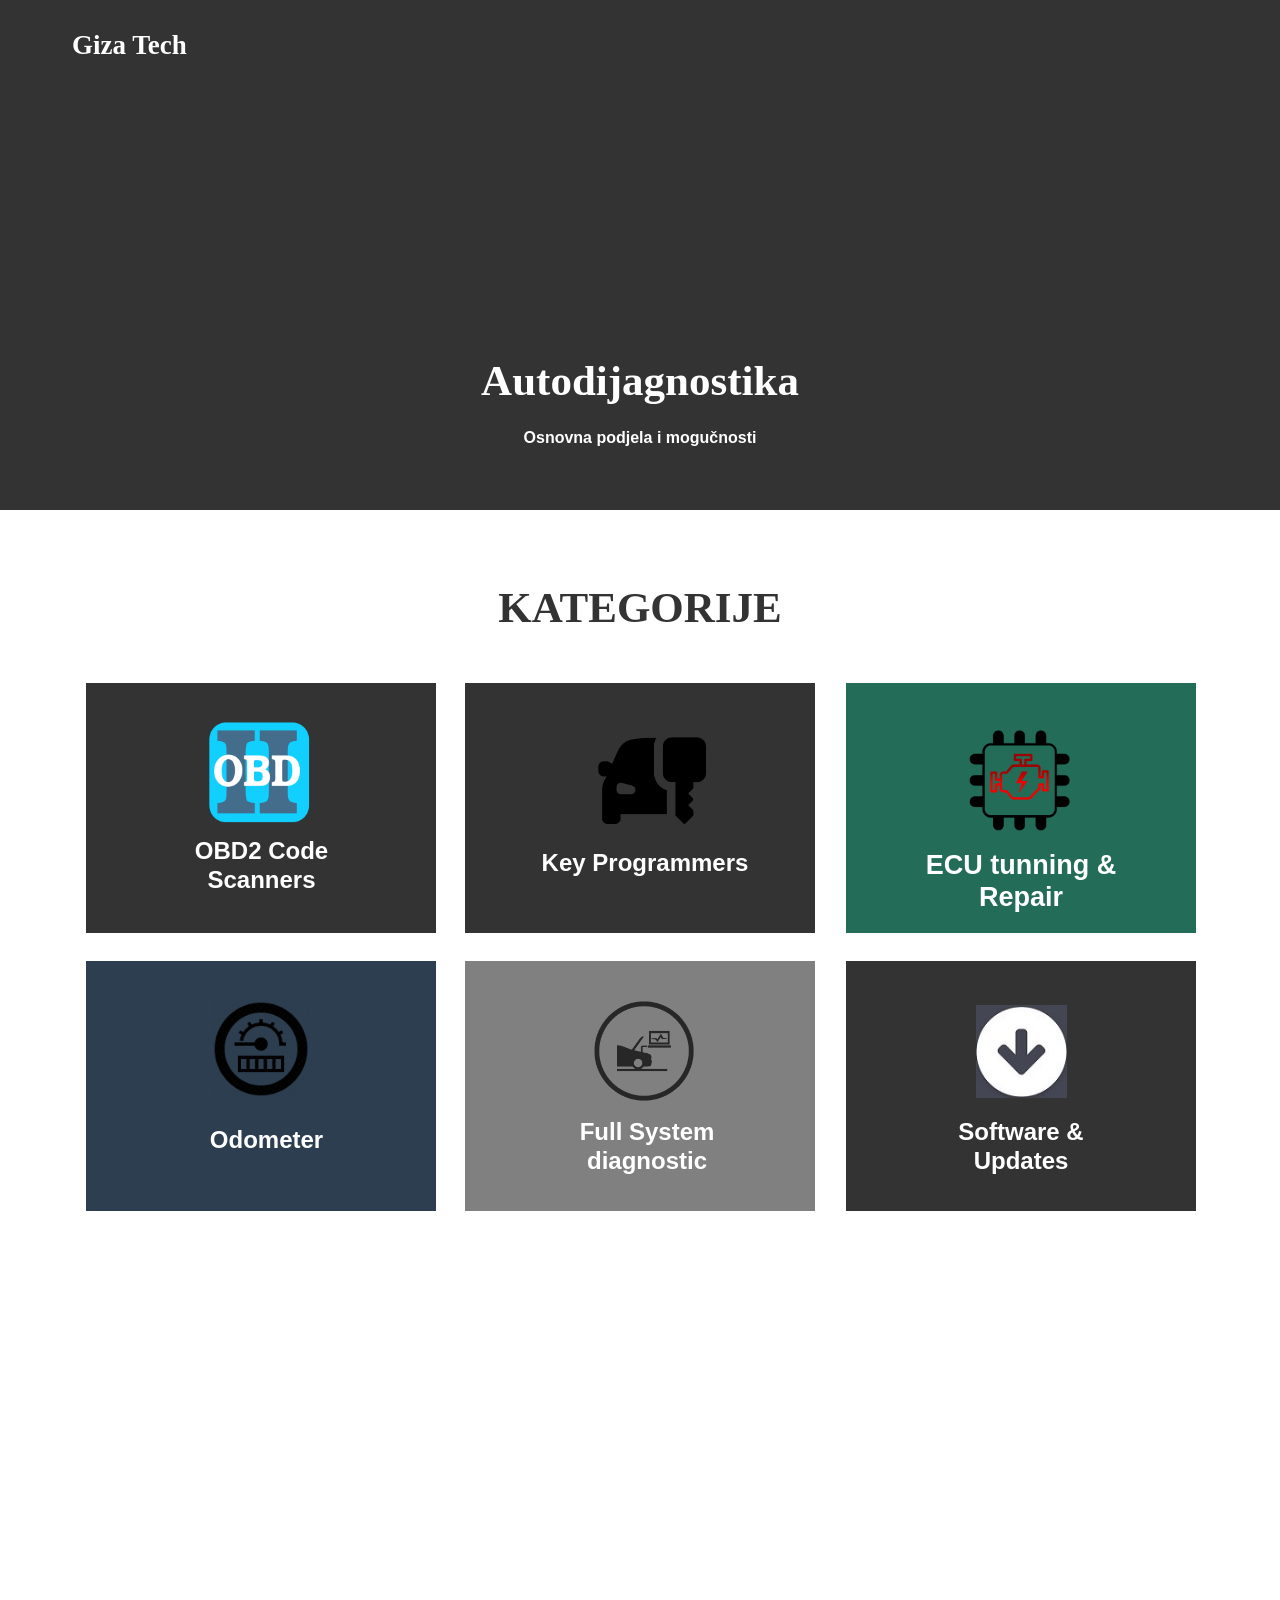
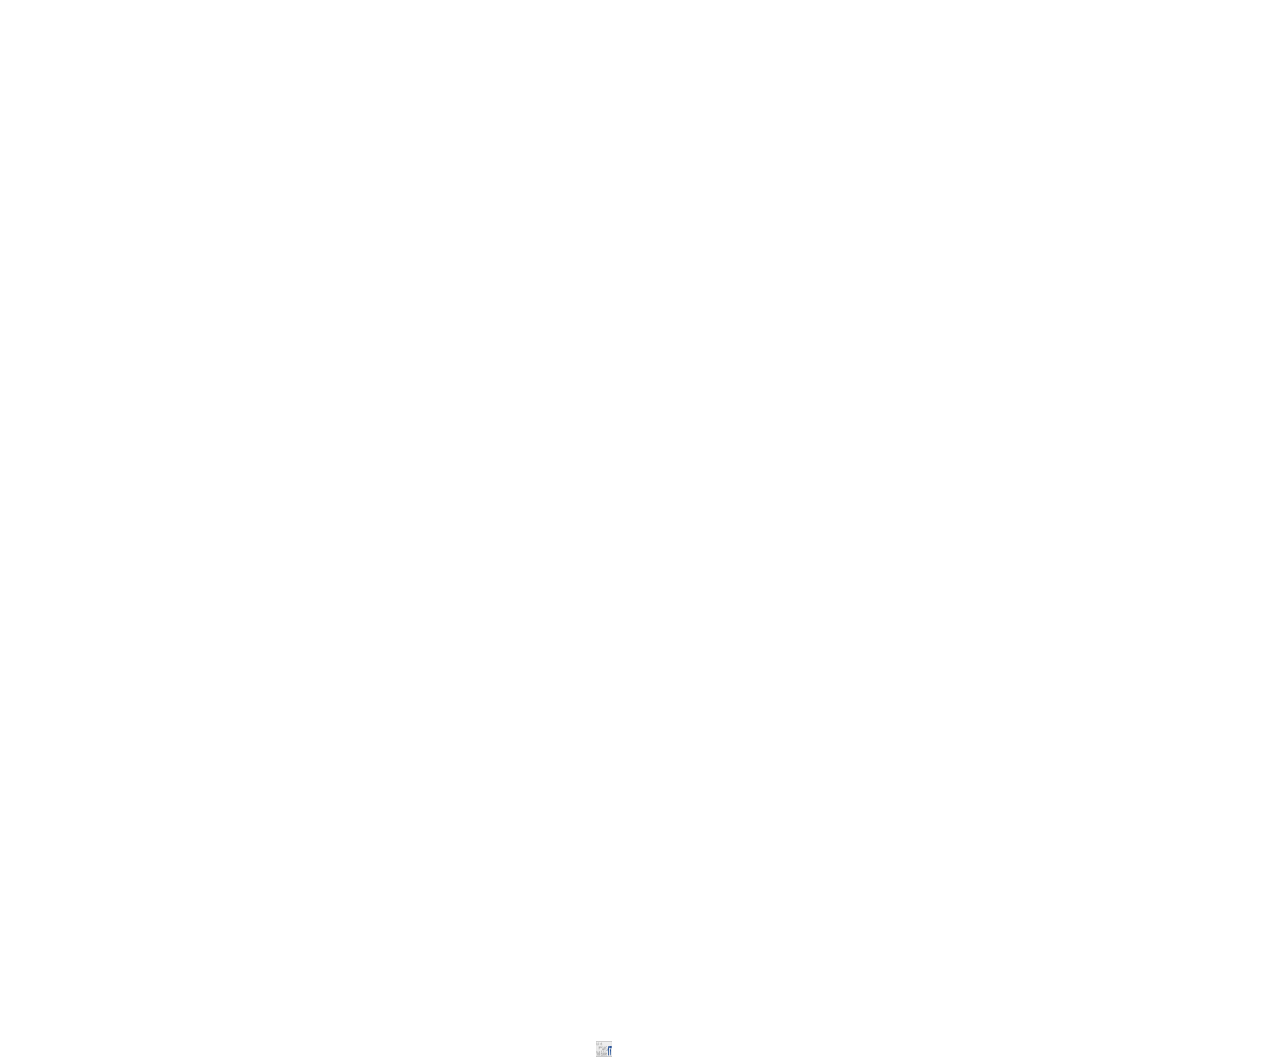
<file: autidiag.html>
<!doctype html>

<html>
<head>
<meta charset="utf-8">
<title>Graphic Artist</title>
<meta name="generator" content="WYSIWYG Web Builder 17 Trial Version - https://www.wysiwygwebbuilder.com">
<meta name="viewport" content="width=device-width, initial-scale=1.0">
<link href="base/jquery-ui.min.css" rel="stylesheet">
<link href="font-awesome.min.css" rel="stylesheet">
<link href="GraphicArtist.css" rel="stylesheet">
<link href="wb12_graphic_artist.css" rel="stylesheet">
<link rel="stylesheet" href="fancybox/jquery.fancybox-1.3.4.css">
</head>
<body onload="ShowObject('FullScreenLayer1', 0);ShowObject('FullScreenLayer2', 0);ShowObject('FullScreenLayer3', 0);return false;">
   <div id="container">
      <button type="submit" id="ThemeableButton1" name="" value="Button">Button</button>
      <a href="https://www.wysiwygwebbuilder.com" target="_blank"><img src="images/builtwithwwb17.png" alt="WYSIWYG Web Builder" style="position:absolute;left:556px;top:4241px;margin:0;border-width:0;z-index:250" width="16" height="16"></a>
      <div id="wb_Image1">
         <img src="images/16009893.jpg" id="Image1" alt="" width="197" height="195">
      </div>
   </div>
   <header id="PageHeader1">
      <div id="PageHeader1_Container">
         <div id="wb_Heading4">
            <h1 id="Heading4">Giza Tech</h1></div>
      </div>
   </header>
   <div id="portfolio">
      <div id="portfolio_Container">
         <div id="RollOverLayer3">
            <div class="hover">
               <div id="wb_Heading11">
                  <h1 id="Heading11">ECU tunning & Repair</h1></div>
               <div id="wb_Image4">
                  <img src="images/IconsPTSECU1-350x350.png" id="Image4" alt="" width="117" height="117"></div>
            </div>
            <div class="default">
               <div id="wb_FontAwesomeIcon3">
                  <a href="javascript:displaylightbox('./images/clouds@2x.jpg',{})" target="_self" onclick="ShowObject('FullScreenLayer3', 1);return false;"><div id="FontAwesomeIcon3"><i class="fa fa-search-plus"></i></div></a></div>
            </div>
         </div>
         <div id="RollOverLayer6">
            <div class="hover">
               <div id="wb_Heading14">
                  <h1 id="Heading14">Software & Updates</h1></div>
               <div id="wb_Image5">
                  <img src="images/software.jpg" id="Image5" alt="" width="91" height="94"></div>
            </div>
            <div class="default">
               <div id="wb_FontAwesomeIcon6">
                  <a href="javascript:displaylightbox('./images/clouds@2x.jpg',{})" target="_self" onclick="ShowObject('FullScreenLayer3', 1);return false;"><div id="FontAwesomeIcon6"><i class="fa fa-search-plus"></i></div></a></div>
            </div>
         </div>
         <div id="RollOverLayer5">
            <div class="hover">
               <div id="wb_Heading13">
                  <h1 id="Heading13">Full System diagnostic</h1></div>
               <div id="wb_Image7">
                  <img src="images/Computer-Diagnostics.png" id="Image7" alt="" width="110" height="110"></div>
            </div>
            <div class="default">
               <div id="wb_FontAwesomeIcon5">
                  <a href="javascript:displaylightbox('./images/clouds@2x.jpg',{})" target="_self" onclick="ShowObject('FullScreenLayer2', 1);return false;"><div id="FontAwesomeIcon5"><i class="fa fa-search-plus"></i></div></a></div>
            </div>
         </div>
         <div id="RollOverLayer4">
            <div class="hover">
               <div id="wb_Heading12">
                  <h1 id="Heading12">Odometer</h1></div>
               <div id="wb_Image6">
                  <img src="images/odometer-icon-png-8.jpg" id="Image6" alt="" width="106" height="106"></div>
            </div>
            <div class="default">
               <div id="wb_FontAwesomeIcon4">
                  <a href="javascript:displaylightbox('./images/clouds@2x.jpg',{})" target="_self" onclick="ShowObject('FullScreenLayer1', 1);return false;"><div id="FontAwesomeIcon4"><i class="fa fa-search-plus"></i></div></a></div>
            </div>
         </div>
         <div id="wb_Heading6">
            <h1 id="Heading6">KATEGORIJE</h1></div>
         <div id="RollOverLayer1">
            <div class="hover">
               <div id="wb_Heading9">
                  <h1 id="Heading9">OBD2 Code Scanners</h1></div>
               <div id="wb_Image2">
                  <img src="images/koja-vozila-podrzavaju-obdii.png" id="Image2" alt="" width="104" height="104"></div>
            </div>
            <div class="default">
               <div id="wb_FontAwesomeIcon1">
                  <a href="javascript:displaylightbox('./images/clouds@2x.jpg',{})" target="_self" onclick="ShowObject('FullScreenLayer1', 1);return false;"><div id="FontAwesomeIcon1"><i class="fa fa-search-plus"></i></div></a></div>
            </div>
         </div>
         <div id="RollOverLayer2">
            <div class="hover">
               <div id="wb_Heading10">
                  <h1 id="Heading10">Key Programmers</h1></div>
               <div id="wb_Image3">
                  <img src="images/pngkit_lock-key-png_3649647.png" id="Image3" alt="" width="108" height="87"></div>
            </div>
            <div class="default">
               <div id="wb_FontAwesomeIcon2">
                  <a href="javascript:displaylightbox('./images/clouds@2x.jpg',{})" target="_self" onclick="ShowObject('FullScreenLayer2', 1);return false;"><div id="FontAwesomeIcon2"><i class="fa fa-search-plus"></i></div></a></div>
            </div>
         </div>
      </div>
   </div>
   <div id="intro">
      <div id="intro_Container">
         <div id="wb_Heading5">
            <h1 id="Heading5">Autodijagnostika</h1></div>
         <div id="wb_Text4">
            <span style="color:#FFFFFF;font-family:Arial;font-size:16px;"><strong>Osnovna podjela i mogučnosti</strong></span></div>
      </div>
   </div>
   <div id="about">
      <div id="about_Container">
         <div id="wb_Heading7">
            <h1 id="Heading7">OBDII dijagnostika</h1></div>
         <input type="submit" id="Button2" name="" value="Learn More">
      </div>
   </div>
   <div id="FullScreenLayer1">
      <div id="FullScreenLayer1_Container">
         <div id="wb_Heading1">
            <h1 id="Heading1">OBDII dijagnostika</h1></div>
         <div id="wb_CloseButton1">
            <a href="#" onclick="ShowObject('FullScreenLayer1', 0);return false;"><div id="CloseButton1"><i class="fa fa-times"></i></div></a></div>
         <div id="wb_Text5">
            <span style="color:#FFFFFF;font-family:Arial;font-size:21px;">Interfejsi za OBDII autodijagnostiku koja se može primjenjivati za osnovnu autodijagnostiku svih novijih automobila (&gt;2001 benzin &gt;2004 diesel)</span></div>
         <div id="Article1">
            <div class="blogitem">
               <span class="blogsubject"><a href="https://www.olx.ba/artikal/39799725/uredjaj-za-auto-dijagnosticiranje-icar-obd2-wifi/">ELM327 iCAR2 Bluetooth</a></span>
               <div class="blogthumb"><a href="https://www.olx.ba/artikal/39799725/uredjaj-za-auto-dijagnosticiranje-icar-obd2-wifi/"><img alt="ELM327 iCAR2 Bluetooth" src="images/icar.png" loading="lazy"></a></div>
               <div class="blogdate">Wednesday, January 19, 2022<br></div>
               <span style="color:#FFFFFF;">Općenito o ELM327 bluetooth iCAR2 uređaju<br>
                  <br>
Interfejsi bazirani na ELM mikrokontrolerima najpopularnije su “jeftino” rješenje za spajanje na elektroniku modernog osobnog automobila. iCAR2 ELM327 BLUETOOTH je premium verzija ovog sučelja napravljena da zadovolji i najizbirljivije korisnike. iCAR2 ELM327 BT uređaj može se bežično povezati sa Android telefonom/tabletom ili PC računalom te pomoću nekog od hrpe dostupnih programa za auto-dijagnostiku izvršiti čitanje i brisanje grešaka motornog kontrolera, prikaz radnih parametara i slično.<br>
                  <br>
Auto off funkcija zbog spriječavanja pražnjenja akumulatora<br>
iCAR2 ELM327 uređaj ima i AUTO OFF funkciju koja je velika prednost u odnosu na jeftiniji model ako uređaj planirate držati stalno spojen u vozilu. Obični ELM327 BT bez auto off funkcije stalno će vući struju iz Vašeg akumulatora. Ovo može predstavljati problem posebno u hladnijim danima ili ako se automobil duže vrijeme ne vozi. iCAR ELM327 bluetooth automatski će se isključiti nakon 30 minuta neaktivnosti. Za ponovno paljenje dovoljno je stisnuti ON tipku na njemu.<br>
                  <br>
Mogućnosti ELM327 bluetooth iCAR uređaja<br>
Ovaj interfejs pretvoriti će Vaš pametni telefon ili tablet u auto dijagnostički uređaj, putni kompjutor ili “crnu kutiju” Vašeg automobila. Ovakav sistem raditi će gotovo na svakom automobilu proizvedenom poslije 2000. godine. Dovoljno je spojiti ELM327 uređaj na dijagnostički konektor automobila i upariti ga sa telefonom putem BLUETOOTH-a. Zatim pokrenete neku od velikog broja OBDII aplikacija koja će automatski prepoznati povezano sučelje i spojiti se sa vozilom.<br>
                  <br>
OBDII ili EOBD sustav za autodijagnostiku podržan je na:<br>
sva vozila za europsko tržište sa benzinskim motorom proizvedena poslije 1.1.2001. godine<br>
sva vozila za europsko tržište sa dizelskim motorom proizvedena poslije 1.1.2004. godine<br>
Koje aplikacije mogu koristiti<br>
Na Google Play trgovini postoji veliki broj aplikacija za spajanje sa automobilom. Dovoljno je u tražilicu upisati ključnu riječ OBDII ili ELM327 i dobivate na stotine rezultata. Bilo da želite napraviti dijagnostiku grešaka, pratiti potrošnju, mjeriti snagu motora, analizirati svoju vožnju na trkaćoj stazi ili koristiti tablet kao atraktivnu dodatnu instrument tablu, uz malo traženja naći ćete nešto za sebe.<br>
                  <br>
Neki od najpopularnijih programa za Android platformu kompatibilnih sa ELM327 sučeljem su:<br>
                  <br>
TORQUE – jedan od najpopularnijih i najkompletnijih programa za spajanje na vozilo. Ima mogućnost dijagnostike grešaka motora i praćenja raznovrsnih podataka koji se mogu prikazati u grafičkom ili brojčanom obliku. Uz upaljen GPS Torque će pratiti Vašu vožnju ponuditi Vam kasniju analizu puta. Moguće je i snimati vožnju kamerom telefona, a Torque će na snimak <br>
                  <br>
dodati željene podatke kao što su brzina, broj okretaja, potrošnja i sl. Uglavnom jedan od programa koje svakako treba isprobati, bar u njegovoj besplatnoj varijanti. Ukoliko Vam se svidi, ni 30 kn koliko košta TORQUE PRO verzija svakako nije previše.<br>
Torque for iCAR2<br>
                  <br>
DASH COMMAND – vrlo popularan i grafički dorađen program sa puno funkcija. Uz standardne mogućnosti prikaza parametara vožnje i grešaka motora, DashCommand nudi mjerenja ubrzanja, G sile i nagiba prilikom off road vožnje.<br>
dashcommand iCAR2<br>
                  <br>
CAR SCANNER – jedan od najbolje ocijenjenih auto-dijagnostičkih programa na Google Play-u. Autodijagnostika, čitanje i brisanje grešaka, praćenje LIVE DATA parametara, putni kompjutor,&nbsp; provjera spremnosti za tehnički pregled, dodatne napredne dijagnostičke funkcije na nekim vozilima.<br>
Car Scanner iCAR2</span><br>
               <div class="blogcomments"><a href="mailto:mail@yourwebsite.com?subject=ELM327%20iCAR2%20Bluetooth">Send Comments</a></div>
            </div>
            <div class="clearfix visible-col1"></div>
         </div>
      </div>
   </div>
   <div id="FullScreenLayer2">
      <div id="FullScreenLayer2_Container">
         <div id="wb_Heading2">
            <h1 id="Heading2">Project 2</h1></div>
         <div id="wb_Text2">
            <span style="color:#FFFFFF;font-family:Arial;font-size:13px;">Lorem ipsum dolor sit amet, consectetur adipiscing elit. Integer nec odio. Praesent libero. Sed cursus ante dapibus diam. Sed nisi. Nulla quis sem at nibh elementum imperdiet. Duis sagittis ipsum. Praesent mauris. Fusce nec tellus sed augue semper porta. Mauris massa. Vestibulum lacinia arcu eget nulla. Class aptent taciti sociosqu ad litora torquent per conubia nostra, per inceptos himenaeos. Curabitur sodales ligula in libero.</span></div>
         <div id="wb_CloseButton2">
            <a href="#" onclick="ShowObject('FullScreenLayer2', 0);return false;"><div id="CloseButton2"><i class="fa fa-times"></i></div></a></div>
      </div>
   </div>
   <div id="FullScreenLayer3">
      <div id="FullScreenLayer3_Container">
         <div id="wb_Heading3">
            <h1 id="Heading3">Project 3</h1></div>
         <div id="wb_Text3">
            <span style="color:#FFFFFF;font-family:Arial;font-size:13px;">Lorem ipsum dolor sit amet, consectetur adipiscing elit. Integer nec odio. Praesent libero. Sed cursus ante dapibus diam. Sed nisi. Nulla quis sem at nibh elementum imperdiet. Duis sagittis ipsum. Praesent mauris. Fusce nec tellus sed augue semper porta. Mauris massa. Vestibulum lacinia arcu eget nulla. Class aptent taciti sociosqu ad litora torquent per conubia nostra, per inceptos himenaeos. Curabitur sodales ligula in libero.</span></div>
         <div id="wb_CloseButton3">
            <a href="#" onclick="ShowObject('FullScreenLayer3', 0);return false;"><div id="CloseButton3"><i class="fa fa-times"></i></div></a></div>
      </div>
   </div>
   <script src="jquery-1.12.4.min.js"></script>
   <script src="jquery-ui.min.js"></script>
   <script src="fancybox/jquery.easing-1.3.pack.js"></script>
   <script src="fancybox/jquery.fancybox-1.3.4.pack.js"></script>
   <script src="fancybox/jquery.mousewheel-3.0.4.pack.js"></script>
   <script src="wwb17.min.js"></script>
      <script src="wb12_graphic_artist.js"></script>
</body>
</html>
</file>
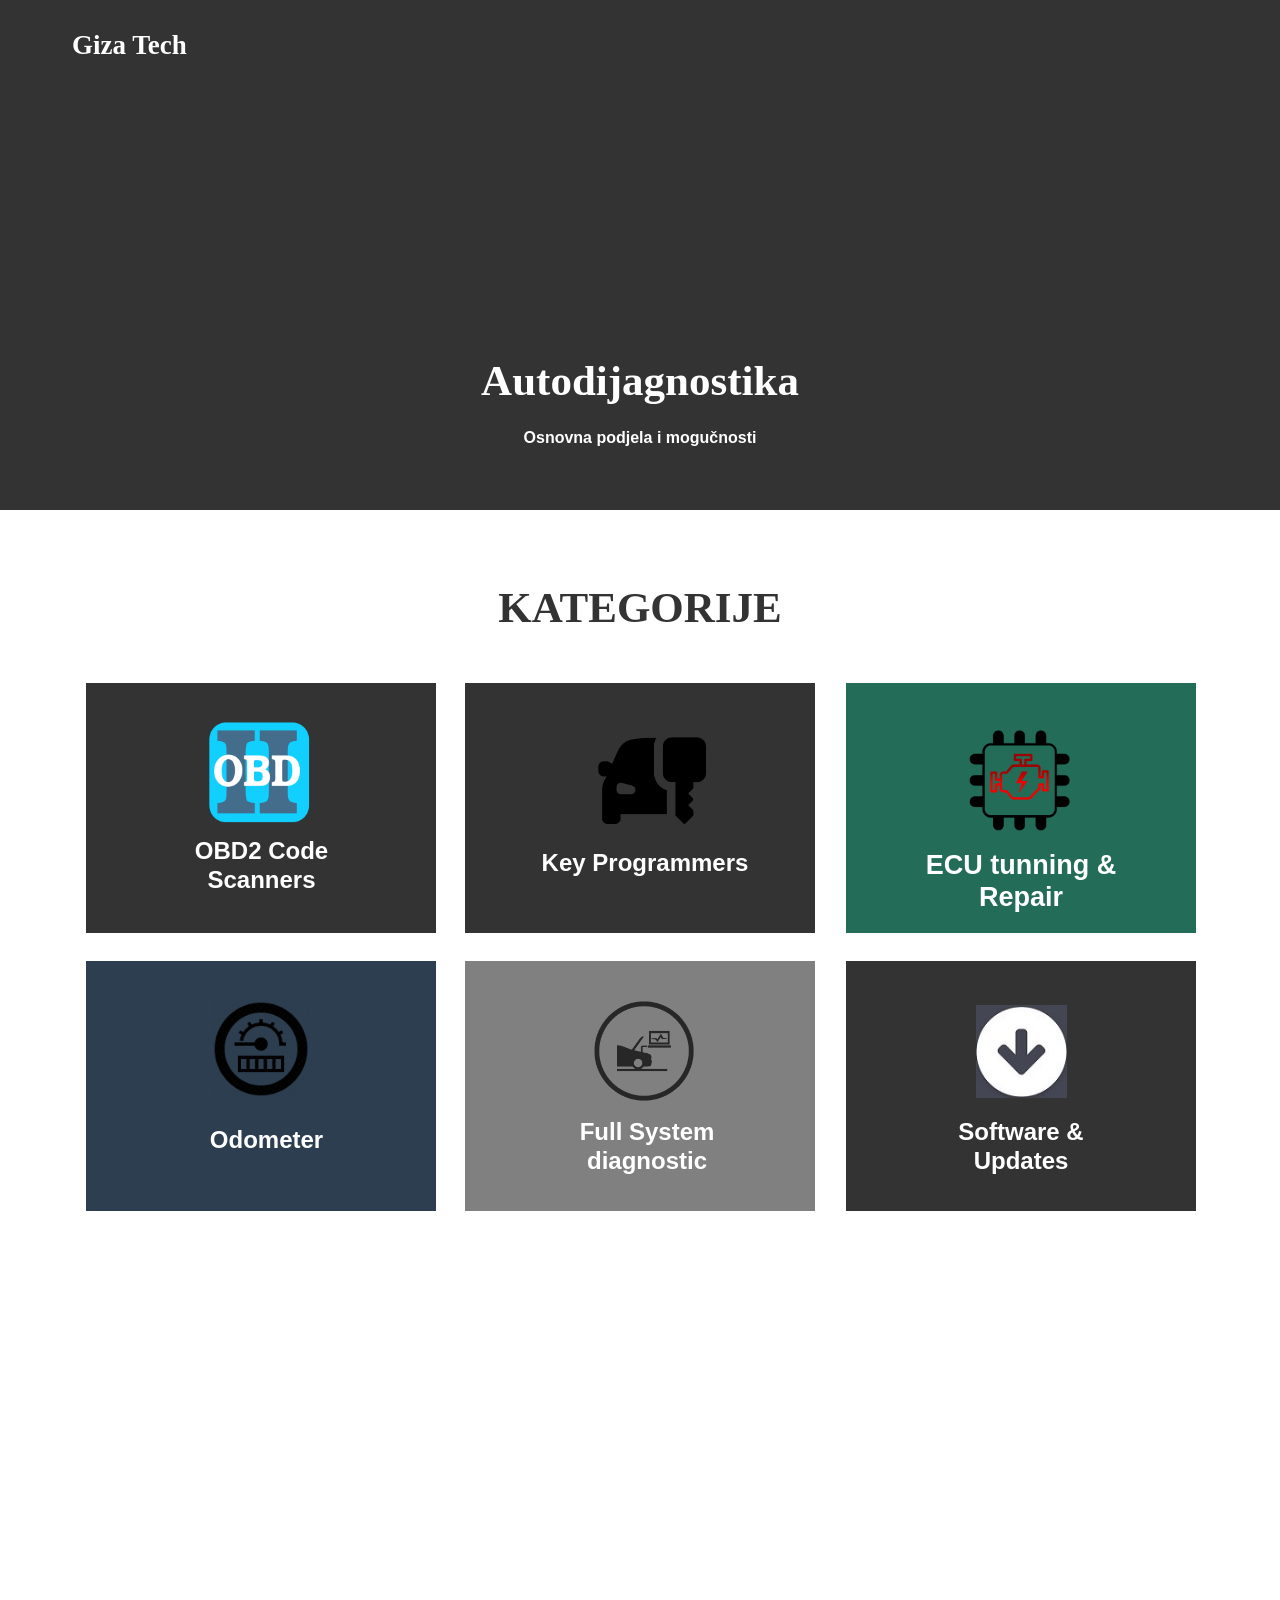
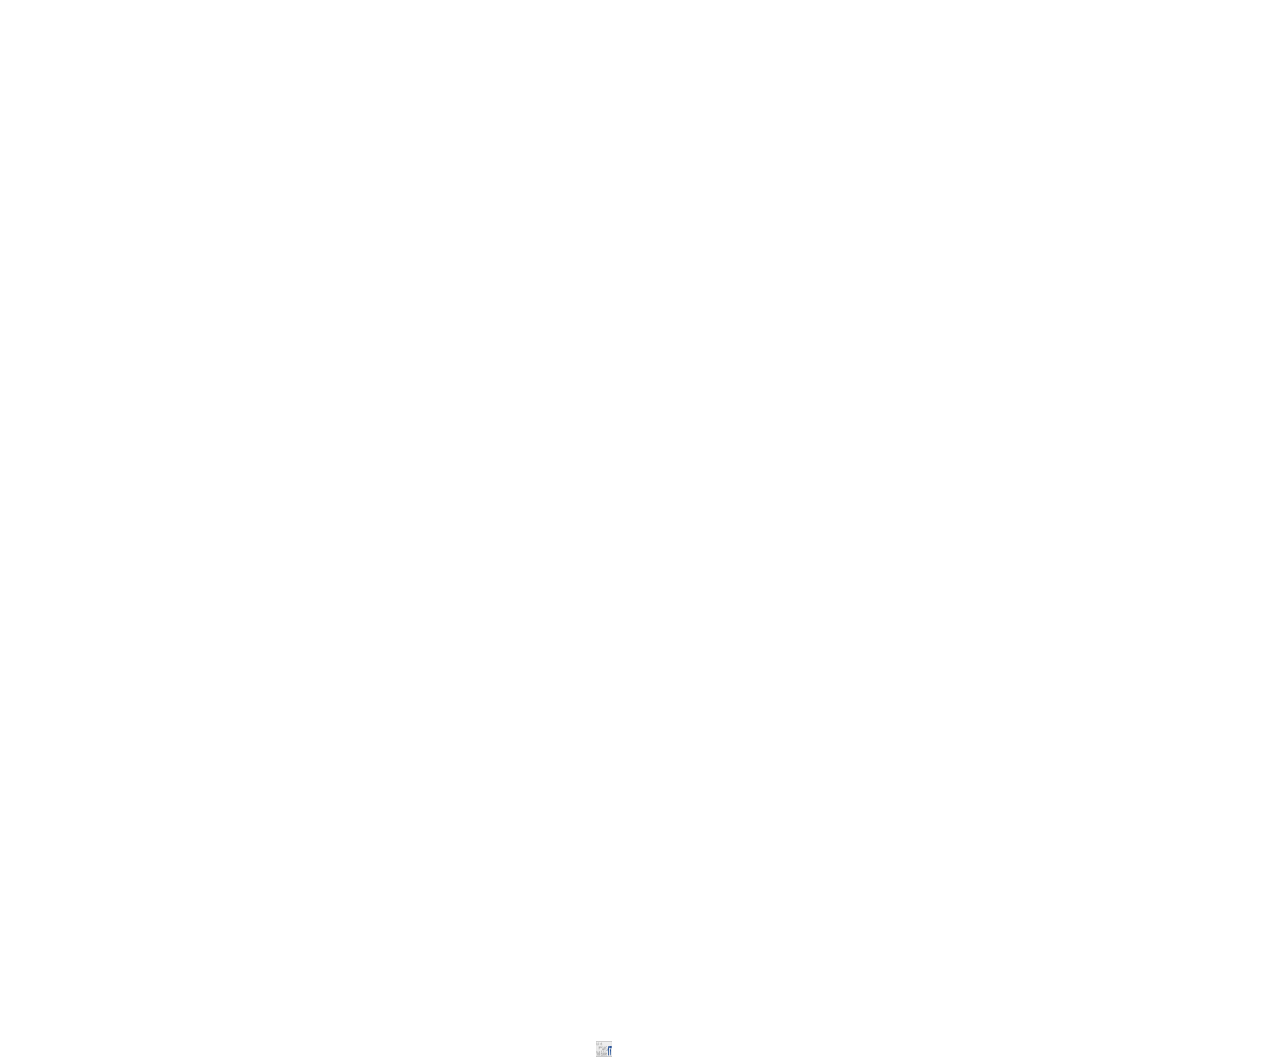
<file: wb12_graphic_artist.html>
<!doctype html>
<html>
<head>
<meta charset="utf-8">
<title>Graphic Artist</title>
<meta name="generator" content="WYSIWYG Web Builder 17 Trial Version - https://www.wysiwygwebbuilder.com">
<meta name="viewport" content="width=device-width, initial-scale=1.0">
<link href="base/jquery-ui.min.css" rel="stylesheet">
<link href="font-awesome.min.css" rel="stylesheet">
<link href="GraphicArtist.css" rel="stylesheet">
<link href="wb12_graphic_artist.css" rel="stylesheet">
<link rel="stylesheet" href="fancybox/jquery.fancybox-1.3.4.css">
</head>
<body onload="ShowObject('FullScreenLayer1', 0);ShowObject('FullScreenLayer2', 0);ShowObject('FullScreenLayer3', 0);return false;">
   <div id="container">
      <button type="submit" id="ThemeableButton1" name="" value="Button">Button</button>
      <a href="https://www.wysiwygwebbuilder.com" target="_blank"><img src="images/builtwithwwb17.png" alt="WYSIWYG Web Builder" style="position:absolute;left:556px;top:4241px;margin:0;border-width:0;z-index:250" width="16" height="16"></a>
      <div id="wb_Image1">
         <img src="images/16009893.jpg" id="Image1" alt="" width="197" height="195">
      </div>
   </div>
   <header id="PageHeader1">
      <div id="PageHeader1_Container">
         <div id="wb_Heading4">
            <h1 id="Heading4">Giza Tech</h1></div>
      </div>
   </header>
   <div id="portfolio">
      <div id="portfolio_Container">
         <div id="RollOverLayer3">
            <div class="hover">
               <div id="wb_Heading11">
                  <h1 id="Heading11">ECU tunning & Repair</h1></div>
               <div id="wb_Image4">
                  <img src="images/IconsPTSECU1-350x350.png" id="Image4" alt="" width="117" height="117"></div>
            </div>
            <div class="default">
               <div id="wb_FontAwesomeIcon3">
                  <a href="javascript:displaylightbox('./images/clouds@2x.jpg',{})" target="_self" onclick="ShowObject('FullScreenLayer3', 1);return false;"><div id="FontAwesomeIcon3"><i class="fa fa-search-plus"></i></div></a></div>
            </div>
         </div>
         <div id="RollOverLayer6">
            <div class="hover">
               <div id="wb_Heading14">
                  <h1 id="Heading14">Software & Updates</h1></div>
               <div id="wb_Image5">
                  <img src="images/software.jpg" id="Image5" alt="" width="91" height="94"></div>
            </div>
            <div class="default">
               <div id="wb_FontAwesomeIcon6">
                  <a href="javascript:displaylightbox('./images/clouds@2x.jpg',{})" target="_self" onclick="ShowObject('FullScreenLayer3', 1);return false;"><div id="FontAwesomeIcon6"><i class="fa fa-search-plus"></i></div></a></div>
            </div>
         </div>
         <div id="RollOverLayer5">
            <div class="hover">
               <div id="wb_Heading13">
                  <h1 id="Heading13">Full System diagnostic</h1></div>
               <div id="wb_Image7">
                  <img src="images/Computer-Diagnostics.png" id="Image7" alt="" width="110" height="110"></div>
            </div>
            <div class="default">
               <div id="wb_FontAwesomeIcon5">
                  <a href="javascript:displaylightbox('./images/clouds@2x.jpg',{})" target="_self" onclick="ShowObject('FullScreenLayer2', 1);return false;"><div id="FontAwesomeIcon5"><i class="fa fa-search-plus"></i></div></a></div>
            </div>
         </div>
         <div id="RollOverLayer4">
            <div class="hover">
               <div id="wb_Heading12">
                  <h1 id="Heading12">Odometer</h1></div>
               <div id="wb_Image6">
                  <img src="images/odometer-icon-png-8.jpg" id="Image6" alt="" width="106" height="106"></div>
            </div>
            <div class="default">
               <div id="wb_FontAwesomeIcon4">
                  <a href="javascript:displaylightbox('./images/clouds@2x.jpg',{})" target="_self" onclick="ShowObject('FullScreenLayer1', 1);return false;"><div id="FontAwesomeIcon4"><i class="fa fa-search-plus"></i></div></a></div>
            </div>
         </div>
         <div id="wb_Heading6">
            <h1 id="Heading6">KATEGORIJE</h1></div>
         <div id="RollOverLayer1">
            <div class="hover">
               <div id="wb_Heading9">
                  <h1 id="Heading9">OBD2 Code Scanners</h1></div>
               <div id="wb_Image2">
                  <img src="images/koja-vozila-podrzavaju-obdii.png" id="Image2" alt="" width="104" height="104"></div>
            </div>
            <div class="default">
               <div id="wb_FontAwesomeIcon1">
                  <a href="javascript:displaylightbox('./images/clouds@2x.jpg',{})" target="_self" onclick="ShowObject('FullScreenLayer1', 1);return false;"><div id="FontAwesomeIcon1"><i class="fa fa-search-plus"></i></div></a></div>
            </div>
         </div>
         <div id="RollOverLayer2">
            <div class="hover">
               <div id="wb_Heading10">
                  <h1 id="Heading10">Key Programmers</h1></div>
               <div id="wb_Image3">
                  <img src="images/pngkit_lock-key-png_3649647.png" id="Image3" alt="" width="108" height="87"></div>
            </div>
            <div class="default">
               <div id="wb_FontAwesomeIcon2">
                  <a href="javascript:displaylightbox('./images/clouds@2x.jpg',{})" target="_self" onclick="ShowObject('FullScreenLayer2', 1);return false;"><div id="FontAwesomeIcon2"><i class="fa fa-search-plus"></i></div></a></div>
            </div>
         </div>
      </div>
   </div>
   <div id="intro">
      <div id="intro_Container">
         <div id="wb_Heading5">
            <h1 id="Heading5">Autodijagnostika</h1></div>
         <div id="wb_Text4">
            <span style="color:#FFFFFF;font-family:Arial;font-size:16px;"><strong>Osnovna podjela i mogučnosti</strong></span></div>
      </div>
   </div>
   <div id="about">
      <div id="about_Container">
         <div id="wb_Heading7">
            <h1 id="Heading7">OBDII dijagnostika</h1></div>
         <input type="submit" id="Button2" name="" value="Learn More">
      </div>
   </div>
   <div id="FullScreenLayer1">
      <div id="FullScreenLayer1_Container">
         <div id="wb_Heading1">
            <h1 id="Heading1">OBDII dijagnostika</h1></div>
         <div id="wb_CloseButton1">
            <a href="#" onclick="ShowObject('FullScreenLayer1', 0);return false;"><div id="CloseButton1"><i class="fa fa-times"></i></div></a></div>
         <div id="wb_Text5">
            <span style="color:#FFFFFF;font-family:Arial;font-size:21px;">Interfejsi za OBDII autodijagnostiku koja se može primjenjivati za osnovnu autodijagnostiku svih novijih automobila (&gt;2001 benzin &gt;2004 diesel)</span></div>
         <div id="Article1">
            <div class="blogitem">
               <span class="blogsubject"><a href="https://www.olx.ba/artikal/39799725/uredjaj-za-auto-dijagnosticiranje-icar-obd2-wifi/">ELM327 iCAR2 Bluetooth</a></span>
               <div class="blogthumb"><a href="https://www.olx.ba/artikal/39799725/uredjaj-za-auto-dijagnosticiranje-icar-obd2-wifi/"><img alt="ELM327 iCAR2 Bluetooth" src="images/icar.png" loading="lazy"></a></div>
               <div class="blogdate">Wednesday, January 19, 2022<br></div>
               <span style="color:#FFFFFF;">Općenito o ELM327 bluetooth iCAR2 uređaju<br>
                  <br>
Interfejsi bazirani na ELM mikrokontrolerima najpopularnije su “jeftino” rješenje za spajanje na elektroniku modernog osobnog automobila. iCAR2 ELM327 BLUETOOTH je premium verzija ovog sučelja napravljena da zadovolji i najizbirljivije korisnike. iCAR2 ELM327 BT uređaj može se bežično povezati sa Android telefonom/tabletom ili PC računalom te pomoću nekog od hrpe dostupnih programa za auto-dijagnostiku izvršiti čitanje i brisanje grešaka motornog kontrolera, prikaz radnih parametara i slično.<br>
                  <br>
Auto off funkcija zbog spriječavanja pražnjenja akumulatora<br>
iCAR2 ELM327 uređaj ima i AUTO OFF funkciju koja je velika prednost u odnosu na jeftiniji model ako uređaj planirate držati stalno spojen u vozilu. Obični ELM327 BT bez auto off funkcije stalno će vući struju iz Vašeg akumulatora. Ovo može predstavljati problem posebno u hladnijim danima ili ako se automobil duže vrijeme ne vozi. iCAR ELM327 bluetooth automatski će se isključiti nakon 30 minuta neaktivnosti. Za ponovno paljenje dovoljno je stisnuti ON tipku na njemu.<br>
                  <br>
Mogućnosti ELM327 bluetooth iCAR uređaja<br>
Ovaj interfejs pretvoriti će Vaš pametni telefon ili tablet u auto dijagnostički uređaj, putni kompjutor ili “crnu kutiju” Vašeg automobila. Ovakav sistem raditi će gotovo na svakom automobilu proizvedenom poslije 2000. godine. Dovoljno je spojiti ELM327 uređaj na dijagnostički konektor automobila i upariti ga sa telefonom putem BLUETOOTH-a. Zatim pokrenete neku od velikog broja OBDII aplikacija koja će automatski prepoznati povezano sučelje i spojiti se sa vozilom.<br>
                  <br>
OBDII ili EOBD sustav za autodijagnostiku podržan je na:<br>
sva vozila za europsko tržište sa benzinskim motorom proizvedena poslije 1.1.2001. godine<br>
sva vozila za europsko tržište sa dizelskim motorom proizvedena poslije 1.1.2004. godine<br>
Koje aplikacije mogu koristiti<br>
Na Google Play trgovini postoji veliki broj aplikacija za spajanje sa automobilom. Dovoljno je u tražilicu upisati ključnu riječ OBDII ili ELM327 i dobivate na stotine rezultata. Bilo da želite napraviti dijagnostiku grešaka, pratiti potrošnju, mjeriti snagu motora, analizirati svoju vožnju na trkaćoj stazi ili koristiti tablet kao atraktivnu dodatnu instrument tablu, uz malo traženja naći ćete nešto za sebe.<br>
                  <br>
Neki od najpopularnijih programa za Android platformu kompatibilnih sa ELM327 sučeljem su:<br>
                  <br>
TORQUE – jedan od najpopularnijih i najkompletnijih programa za spajanje na vozilo. Ima mogućnost dijagnostike grešaka motora i praćenja raznovrsnih podataka koji se mogu prikazati u grafičkom ili brojčanom obliku. Uz upaljen GPS Torque će pratiti Vašu vožnju ponuditi Vam kasniju analizu puta. Moguće je i snimati vožnju kamerom telefona, a Torque će na snimak <br>
                  <br>
dodati željene podatke kao što su brzina, broj okretaja, potrošnja i sl. Uglavnom jedan od programa koje svakako treba isprobati, bar u njegovoj besplatnoj varijanti. Ukoliko Vam se svidi, ni 30 kn koliko košta TORQUE PRO verzija svakako nije previše.<br>
Torque for iCAR2<br>
                  <br>
DASH COMMAND – vrlo popularan i grafički dorađen program sa puno funkcija. Uz standardne mogućnosti prikaza parametara vožnje i grešaka motora, DashCommand nudi mjerenja ubrzanja, G sile i nagiba prilikom off road vožnje.<br>
dashcommand iCAR2<br>
                  <br>
CAR SCANNER – jedan od najbolje ocijenjenih auto-dijagnostičkih programa na Google Play-u. Autodijagnostika, čitanje i brisanje grešaka, praćenje LIVE DATA parametara, putni kompjutor,&nbsp; provjera spremnosti za tehnički pregled, dodatne napredne dijagnostičke funkcije na nekim vozilima.<br>
Car Scanner iCAR2</span><br>
               <div class="blogcomments"><a href="mailto:mail@yourwebsite.com?subject=ELM327%20iCAR2%20Bluetooth">Send Comments</a></div>
            </div>
            <div class="clearfix visible-col1"></div>
         </div>
      </div>
   </div>
   <div id="FullScreenLayer2">
      <div id="FullScreenLayer2_Container">
         <div id="wb_Heading2">
            <h1 id="Heading2">Project 2</h1></div>
         <div id="wb_Text2">
            <span style="color:#FFFFFF;font-family:Arial;font-size:13px;">Lorem ipsum dolor sit amet, consectetur adipiscing elit. Integer nec odio. Praesent libero. Sed cursus ante dapibus diam. Sed nisi. Nulla quis sem at nibh elementum imperdiet. Duis sagittis ipsum. Praesent mauris. Fusce nec tellus sed augue semper porta. Mauris massa. Vestibulum lacinia arcu eget nulla. Class aptent taciti sociosqu ad litora torquent per conubia nostra, per inceptos himenaeos. Curabitur sodales ligula in libero.</span></div>
         <div id="wb_CloseButton2">
            <a href="#" onclick="ShowObject('FullScreenLayer2', 0);return false;"><div id="CloseButton2"><i class="fa fa-times"></i></div></a></div>
      </div>
   </div>
   <div id="FullScreenLayer3">
      <div id="FullScreenLayer3_Container">
         <div id="wb_Heading3">
            <h1 id="Heading3">Project 3</h1></div>
         <div id="wb_Text3">
            <span style="color:#FFFFFF;font-family:Arial;font-size:13px;">Lorem ipsum dolor sit amet, consectetur adipiscing elit. Integer nec odio. Praesent libero. Sed cursus ante dapibus diam. Sed nisi. Nulla quis sem at nibh elementum imperdiet. Duis sagittis ipsum. Praesent mauris. Fusce nec tellus sed augue semper porta. Mauris massa. Vestibulum lacinia arcu eget nulla. Class aptent taciti sociosqu ad litora torquent per conubia nostra, per inceptos himenaeos. Curabitur sodales ligula in libero.</span></div>
         <div id="wb_CloseButton3">
            <a href="#" onclick="ShowObject('FullScreenLayer3', 0);return false;"><div id="CloseButton3"><i class="fa fa-times"></i></div></a></div>
      </div>
   </div>
   <script src="jquery-1.12.4.min.js"></script>
   <script src="jquery-ui.min.js"></script>
   <script src="fancybox/jquery.easing-1.3.pack.js"></script>
   <script src="fancybox/jquery.fancybox-1.3.4.pack.js"></script>
   <script src="fancybox/jquery.mousewheel-3.0.4.pack.js"></script>
   <script src="wwb17.min.js"></script>
      <script src="wb12_graphic_artist.js"></script>
</body>
</html>
</file>
<file: GraphicArtist.css>
h1, .h1
{
   font-family: Arial;
   font-weight: bold;
   font-size: 32px;
   text-decoration: none;
   color: #000000;
   background-color: transparent;
   margin: 0px 0px 0px 0px;
   padding: 0px 0px 0px 0px;
   display: inline;
}
h2, .h2
{
   font-family: Arial;
   font-weight: bold;
   font-size: 27px;
   text-decoration: none;
   color: #000000;
   background-color: transparent;
   margin: 0px 0px 0px 0px;
   padding: 0px 0px 0px 0px;
   display: inline;
}
h3, .h3
{
   font-family: Arial;
   font-size: 24px;
   text-decoration: none;
   color: #000000;
   background-color: transparent;
   margin: 0px 0px 0px 0px;
   padding: 0px 0px 0px 0px;
   display: inline;
}
h4, .h4
{
   font-family: Arial;
   font-size: 21px;
   font-style: italic;
   text-decoration: none;
   color: #000000;
   background-color: transparent;
   margin: 0px 0px 0px 0px;
   padding: 0px 0px 0px 0px;
   display: inline;
}
h5, .h5
{
   font-family: Arial;
   font-size: 19px;
   text-decoration: none;
   color: #000000;
   background-color: transparent;
   margin: 0px 0px 0px 0px;
   padding: 0px 0px 0px 0px;
   display: inline;
}
h6, .h6
{
   font-family: Arial;
   font-size: 16px;
   text-decoration: none;
   color: #000000;
   background-color: transparent;
   margin: 0px 0px 0px 0px;
   padding: 0px 0px 0px 0px;
   display: inline;
}
.CustomStyle
{
   font-family: "Courier New";
   font-weight: bold;
   font-size: 16px;
   text-decoration: none;
   color: #2E74B5;
   background-color: transparent;
}
@media only screen and (max-width: 1199px)
{
}
</file>
<file: wb12_graphic_artist.css>
div#container
{
   width: 1200px;
   position: relative;
   margin: 0 auto 0 auto;
   text-align: left;
}
body
{
   background-color: #FFFFFF;
   color: #000000;
   font-family: Arial;
   font-weight: normal;
   font-size: 13px;
   line-height: 1.1875;
   margin: 0;
   text-align: center;
}
a
{
   color: #0000FF;
   text-decoration: underline;
}
a:visited
{
   color: #800080;
}
a:active
{
   color: #FF0000;
}
a:hover
{
   color: #0000FF;
   text-decoration: underline;
}
input:focus, textarea:focus, select:focus
{
   outline: none;
}
#PageHeader1
{
   background-color: #333333;
   background-image: none;
   border-radius: 0px;
   box-sizing: border-box;
}
#ThemeableButton1
{
   font-family: Arial;
   font-weight: normal;
   font-size: 13px;
   font-style: normal;
   border-style: solid;
   border-width: 1px;
   margin: 0;
   padding: 0;
   text-align: center;
   vertical-align: top;
}
#ThemeableButton1 .ui-button
{
   position: absolute;
   padding: 0;
}
#ThemeableButton1.ui-corner-all
{
   border-bottom-left-radius: 4px;
   border-top-left-radius: 4px;
}
#ThemeableButton1.ui-corner-all
{
   border-bottom-right-radius: 4px;
   border-top-right-radius: 4px;
}
#wb_Heading12
{
   background-color: transparent;
   background-image: none;
   border: 0px solid #FFFFFF;
   border-radius: 0px;
   margin: 0;
   padding: 0;
   text-align: center;
}
#Heading12
{
   color: #FFFFFF;
   font-family: Arial;
   font-weight: bold;
   font-style: normal;
   font-size: 24px;
   margin: 0;
   text-align: center;
}
#portfolio
{
   background-color: #FFFFFF;
   background-image: none;
   border-radius: 0px;
}
#wb_FontAwesomeIcon1
{
   background-color: transparent;
   background-image: none;
   border: 0px solid #245580;
   border-radius: 0px;
   text-align: center;
   margin: 0;
   padding: 0;
   vertical-align: top;
}
#FontAwesomeIcon1
{
   height: 100px;
   width: 100px;
}
#FontAwesomeIcon1 i
{
   color: #FFFFFF;
   display: inline-block;
   font-size: 100px;
   line-height: 100px;
   vertical-align: middle;
   width: 93px;
}
#FontAwesomeIcon1:hover i
{
   color: #FFFFFF;
}
#wb_CloseButton1
{
   background-color: transparent;
   background-image: none;
   border: 0px solid #245580;
   border-radius: 0px;
   text-align: center;
   margin: 0;
   padding: 0;
   vertical-align: top;
}
#CloseButton1
{
   height: 62px;
   width: 66px;
}
#CloseButton1 i
{
   color: #FFFFFF;
   display: inline-block;
   font-size: 62px;
   line-height: 62px;
   vertical-align: middle;
   width: 61px;
}
#CloseButton1:hover i
{
   color: #DCDCDC;
}
#wb_Heading1
{
   background-color: transparent;
   background-image: none;
   border: 0px solid #FFFFFF;
   border-radius: 0px;
   margin: 0;
   padding: 0;
   text-align: center;
}
#Heading1
{
   color: #FFFFFF;
   font-family: Arial;
   font-weight: bold;
   font-style: normal;
   font-size: 35px;
   margin: 0;
   text-align: center;
}
#wb_CloseButton2
{
   background-color: transparent;
   background-image: none;
   border: 0px solid #245580;
   border-radius: 0px;
   text-align: center;
   margin: 0;
   padding: 0;
   vertical-align: top;
}
#CloseButton2
{
   height: 62px;
   width: 66px;
}
#CloseButton2 i
{
   color: #FFFFFF;
   display: inline-block;
   font-size: 62px;
   line-height: 62px;
   vertical-align: middle;
   width: 61px;
}
#CloseButton2:hover i
{
   color: #DCDCDC;
}
#wb_Heading2
{
   background-color: transparent;
   background-image: none;
   border: 0px solid #FFFFFF;
   border-radius: 0px;
   margin: 0;
   padding: 0;
   text-align: center;
}
#Heading2
{
   color: #FFFFFF;
   font-family: Arial;
   font-weight: bold;
   font-style: normal;
   font-size: 32px;
   margin: 0;
   text-align: center;
}
#wb_Text2 
{
   background-color: transparent;
   background-image: none;
   border: 0px solid #000000;
   border-radius: 0px;
   padding: 0;
   margin: 0;
   text-align: center;
}
#wb_Text2 div
{
   text-align: center;
}
#wb_CloseButton3
{
   background-color: transparent;
   background-image: none;
   border: 0px solid #245580;
   border-radius: 0px;
   text-align: center;
   margin: 0;
   padding: 0;
   vertical-align: top;
}
#CloseButton3
{
   height: 62px;
   width: 66px;
}
#CloseButton3 i
{
   color: #FFFFFF;
   display: inline-block;
   font-size: 62px;
   line-height: 62px;
   vertical-align: middle;
   width: 61px;
}
#CloseButton3:hover i
{
   color: #DCDCDC;
}
#wb_Heading3
{
   background-color: transparent;
   background-image: none;
   border: 0px solid #FFFFFF;
   border-radius: 0px;
   margin: 0;
   padding: 0;
   text-align: center;
}
#Heading3
{
   color: #FFFFFF;
   font-family: Arial;
   font-weight: bold;
   font-style: normal;
   font-size: 32px;
   margin: 0;
   text-align: center;
}
#wb_Text3 
{
   background-color: transparent;
   background-image: none;
   border: 0px solid #000000;
   border-radius: 0px;
   padding: 0;
   margin: 0;
   text-align: center;
}
#wb_Text3 div
{
   text-align: center;
}
#wb_Heading4
{
   background-color: transparent;
   background-image: none;
   border: 0px solid #FFFFFF;
   border-radius: 0px;
   margin: 0;
   padding: 0;
   text-align: left;
}
#Heading4
{
   color: #FFFFFF;
   font-family: Verdana;
   font-weight: bold;
   font-style: normal;
   font-size: 27px;
   margin: 0;
   text-align: left;
}
#intro
{
   background-color: #333333;
   background-image: none;
   border-radius: 0px;
}
#wb_Heading5
{
   background-color: transparent;
   background-image: none;
   border: 0px solid #FFFFFF;
   border-radius: 0px;
   margin: 0;
   padding: 0;
   text-align: center;
}
#Heading5
{
   color: #FFFFFF;
   font-family: Verdana;
   font-weight: bold;
   font-style: normal;
   font-size: 43px;
   margin: 0;
   text-align: center;
}
#wb_Text4 
{
   background-color: transparent;
   background-image: none;
   border: 0px solid #000000;
   border-radius: 0px;
   padding: 0;
   margin: 0;
   text-align: center;
}
#wb_Text4 div
{
   text-align: center;
}
#wb_Heading6
{
   background-color: transparent;
   background-image: none;
   border: 0px solid #FFFFFF;
   border-radius: 0px;
   margin: 0;
   padding: 0;
   text-align: center;
}
#Heading6
{
   color: #333333;
   font-family: Verdana;
   font-weight: bold;
   font-style: normal;
   font-size: 43px;
   margin: 0;
   text-align: center;
}
#wb_FontAwesomeIcon2
{
   background-color: transparent;
   background-image: none;
   border: 0px solid #245580;
   border-radius: 0px;
   text-align: center;
   margin: 0;
   padding: 0;
   vertical-align: top;
}
#FontAwesomeIcon2
{
   height: 100px;
   width: 100px;
}
#FontAwesomeIcon2 i
{
   color: #FFFFFF;
   display: inline-block;
   font-size: 100px;
   line-height: 100px;
   vertical-align: middle;
   width: 93px;
}
#FontAwesomeIcon2:hover i
{
   color: #FFFFFF;
}
#RollOverLayer3 .default
{
   position: absolute;
   top: 0;
   left: 0;
   -webkit-transition: all 500ms linear;
   transition: all 500ms linear;
   opacity: 0;
   width: 100%;
   height: 100%;
}
#RollOverLayer3:hover .default
{
   opacity: 1;
   z-index: 9999;
}
#RollOverLayer3 .hover
{
   z-index: 0;
   position: absolute;
   width: 100%;
   height: 100%;
}
#RollOverLayer3 .hover
{
   background-color: #236D58;
   background-image: none;
   border: 0px solid #DDDDDD;
   border-radius: 0px;
   box-sizing: border-box;
}
#RollOverLayer3 .default
{
   background-color: rgba(19,168,158,0.87);
   background-image: none;
   border: 0px #DDDDDD solid;
   border-radius: 0px;
   box-sizing: border-box;
}
#wb_FontAwesomeIcon3
{
   background-color: transparent;
   background-image: none;
   border: 0px solid #245580;
   border-radius: 0px;
   text-align: center;
   margin: 0;
   padding: 0;
   vertical-align: top;
}
#FontAwesomeIcon3
{
   height: 100px;
   width: 100px;
}
#FontAwesomeIcon3 i
{
   color: #FFFFFF;
   display: inline-block;
   font-size: 100px;
   line-height: 100px;
   vertical-align: middle;
   width: 93px;
}
#FontAwesomeIcon3:hover i
{
   color: #FFFFFF;
}
#RollOverLayer4 .default
{
   position: absolute;
   top: 0;
   left: 0;
   -webkit-transition: all 500ms linear;
   transition: all 500ms linear;
   opacity: 0;
   width: 100%;
   height: 100%;
}
#RollOverLayer4:hover .default
{
   opacity: 1;
   z-index: 9999;
}
#RollOverLayer4 .hover
{
   z-index: 0;
   position: absolute;
   width: 100%;
   height: 100%;
}
#RollOverLayer4 .hover
{
   background-color: #2C3E50;
   background-image: none;
   border: 0px solid #DDDDDD;
   border-radius: 0px;
   box-sizing: border-box;
}
#RollOverLayer4 .default
{
   background-color: rgba(19,168,158,0.87);
   background-image: none;
   border: 0px #DDDDDD solid;
   border-radius: 0px;
   box-sizing: border-box;
}
#wb_FontAwesomeIcon4
{
   background-color: transparent;
   background-image: none;
   border: 0px solid #245580;
   border-radius: 0px;
   text-align: center;
   margin: 0;
   padding: 0;
   vertical-align: top;
}
#FontAwesomeIcon4
{
   height: 100px;
   width: 100px;
}
#FontAwesomeIcon4 i
{
   color: #FFFFFF;
   display: inline-block;
   font-size: 100px;
   line-height: 100px;
   vertical-align: middle;
   width: 93px;
}
#FontAwesomeIcon4:hover i
{
   color: #FFFFFF;
}
#RollOverLayer5 .default
{
   position: absolute;
   top: 0;
   left: 0;
   -webkit-transition: all 500ms linear;
   transition: all 500ms linear;
   opacity: 0;
   width: 100%;
   height: 100%;
}
#RollOverLayer5:hover .default
{
   opacity: 1;
   z-index: 9999;
}
#RollOverLayer5 .hover
{
   z-index: 0;
   position: absolute;
   width: 100%;
   height: 100%;
}
#RollOverLayer5 .hover
{
   background-color: #808080;
   background-image: none;
   border: 0px solid #DDDDDD;
   border-radius: 0px;
   box-sizing: border-box;
}
#RollOverLayer5 .default
{
   background-color: rgba(19,168,158,0.87);
   background-image: none;
   border: 0px #DDDDDD solid;
   border-radius: 0px;
   box-sizing: border-box;
}
#wb_FontAwesomeIcon5
{
   background-color: transparent;
   background-image: none;
   border: 0px solid #245580;
   border-radius: 0px;
   text-align: center;
   margin: 0;
   padding: 0;
   vertical-align: top;
}
#FontAwesomeIcon5
{
   height: 100px;
   width: 100px;
}
#FontAwesomeIcon5 i
{
   color: #FFFFFF;
   display: inline-block;
   font-size: 100px;
   line-height: 100px;
   vertical-align: middle;
   width: 93px;
}
#FontAwesomeIcon5:hover i
{
   color: #FFFFFF;
}
#RollOverLayer6 .default
{
   position: absolute;
   top: 0;
   left: 0;
   -webkit-transition: all 500ms linear;
   transition: all 500ms linear;
   opacity: 0;
   width: 100%;
   height: 100%;
}
#RollOverLayer6:hover .default
{
   opacity: 1;
   z-index: 9999;
}
#RollOverLayer6 .hover
{
   z-index: 0;
   position: absolute;
   width: 100%;
   height: 100%;
}
#RollOverLayer6 .hover
{
   background-color: #333333;
   background-image: none;
   border: 0px solid #DDDDDD;
   border-radius: 0px;
   box-sizing: border-box;
}
#RollOverLayer6 .default
{
   background-color: rgba(19,168,158,0.87);
   background-image: none;
   border: 0px #DDDDDD solid;
   border-radius: 0px;
   box-sizing: border-box;
}
#wb_FontAwesomeIcon6
{
   background-color: transparent;
   background-image: none;
   border: 0px solid #245580;
   border-radius: 0px;
   text-align: center;
   margin: 0;
   padding: 0;
   vertical-align: top;
}
#FontAwesomeIcon6
{
   height: 100px;
   width: 100px;
}
#FontAwesomeIcon6 i
{
   color: #FFFFFF;
   display: inline-block;
   font-size: 100px;
   line-height: 100px;
   vertical-align: middle;
   width: 93px;
}
#FontAwesomeIcon6:hover i
{
   color: #FFFFFF;
}
#about
{
   background-color: #333333;
   background-image: none;
   border-radius: 0px;
}
#wb_Heading7
{
   background-color: transparent;
   background-image: none;
   border: 0px solid #FFFFFF;
   border-radius: 0px;
   margin: 0;
   padding: 0;
   text-align: center;
}
#Heading7
{
   color: #FFFFFF;
   font-family: Verdana;
   font-weight: bold;
   font-style: normal;
   font-size: 37px;
   margin: 0;
   text-align: center;
}
#wb_Text5 
{
   background-color: transparent;
   background-image: none;
   border: 0px solid #000000;
   border-radius: 0px;
   padding: 0;
   margin: 0;
   text-align: center;
}
#wb_Text5 div
{
   text-align: center;
}
#Button2
{
   border: 1px solid #FFFFFF;
   border-radius: 4px;
   background-color: #13A89E;
   background-image: none;
   color: #FFFFFF;
   font-family: Arial;
   font-weight: normal;
   font-style: normal;
   font-size: 19px;
   padding: 0;
   text-align: center;
   -webkit-appearance: none;
   margin: 0;
}
#Button2:hover
{
   background-color: #FFFFFF;
   color: #13A89E;
   -webkit-transition: background-color 500ms linear 0ms, color 500ms linear 0ms;
   transition: background-color 500ms linear 0ms, color 500ms linear 0ms;
}
#Button2
{
   -webkit-transition: all 500ms linear 0ms;
   transition: all 500ms linear 0ms;
}
#FullScreenLayer1
{
   background-color: rgba(51,51,51,0.98);
   background-image: none;
   border-radius: 0px;
}
#FullScreenLayer2
{
   background-color: rgba(19,168,158,0.98);
   background-image: none;
   border-radius: 0px;
}
#FullScreenLayer3
{
   background-color: rgba(19,168,158,0.98);
   background-image: none;
   border-radius: 0px;
}
#RollOverLayer1 .default
{
   position: absolute;
   top: 0;
   left: 0;
   -webkit-transition: all 500ms linear;
   transition: all 500ms linear;
   opacity: 0;
   width: 100%;
   height: 100%;
}
#RollOverLayer1:hover .default
{
   opacity: 1;
   z-index: 9999;
}
#RollOverLayer1 .hover
{
   z-index: 0;
   position: absolute;
   width: 100%;
   height: 100%;
}
#RollOverLayer1 .hover
{
   background-color: #333333;
   background-image: none;
   border: 0px solid #DDDDDD;
   border-radius: 0px;
   box-sizing: border-box;
}
#RollOverLayer1 .default
{
   background-color: rgba(19,168,158,0.87);
   background-image: none;
   border: 0px #DDDDDD solid;
   border-radius: 0px;
   box-sizing: border-box;
}
#RollOverLayer2 .default
{
   position: absolute;
   top: 0;
   left: 0;
   -webkit-transition: all 500ms linear;
   transition: all 500ms linear;
   opacity: 0;
   width: 100%;
   height: 100%;
}
#RollOverLayer2:hover .default
{
   opacity: 1;
   z-index: 9999;
}
#RollOverLayer2 .hover
{
   z-index: 0;
   position: absolute;
   width: 100%;
   height: 100%;
}
#RollOverLayer2 .hover
{
   background-color: #333333;
   background-image: none;
   border: 0px solid #DDDDDD;
   border-radius: 0px;
   box-sizing: border-box;
}
#RollOverLayer2 .default
{
   background-color: rgba(19,168,158,0.87);
   background-image: none;
   border: 0px #DDDDDD solid;
   border-radius: 0px;
   box-sizing: border-box;
}
#wb_Heading9
{
   background-color: transparent;
   background-image: none;
   border: 0px solid #FFFFFF;
   border-radius: 0px;
   margin: 0;
   padding: 0;
   text-align: center;
}
#Heading9
{
   color: #FFFFFF;
   font-family: Arial;
   font-weight: bold;
   font-style: normal;
   font-size: 24px;
   margin: 0;
   text-align: center;
}
#wb_Heading10
{
   background-color: transparent;
   background-image: none;
   border: 0px solid #FFFFFF;
   border-radius: 0px;
   margin: 0;
   padding: 0;
   text-align: center;
}
#Heading10
{
   color: #FFFFFF;
   font-family: Arial;
   font-weight: bold;
   font-style: normal;
   font-size: 24px;
   margin: 0;
   text-align: center;
}
#wb_Heading11
{
   background-color: transparent;
   background-image: none;
   border: 0px solid #FFFFFF;
   border-radius: 0px;
   margin: 0;
   padding: 0;
   text-align: center;
}
#Heading11
{
   color: #FFFFFF;
   font-family: Arial;
   font-weight: bold;
   font-style: normal;
   font-size: 27px;
   margin: 0;
   text-align: center;
}
#wb_Heading13
{
   background-color: transparent;
   background-image: none;
   border: 0px solid #FFFFFF;
   border-radius: 0px;
   margin: 0;
   padding: 0;
   text-align: center;
}
#Heading13
{
   color: #FFFFFF;
   font-family: Arial;
   font-weight: bold;
   font-style: normal;
   font-size: 24px;
   margin: 0;
   text-align: center;
}
#wb_Heading14
{
   background-color: transparent;
   background-image: none;
   border: 0px solid #FFFFFF;
   border-radius: 0px;
   margin: 0;
   padding: 0;
   text-align: center;
}
#Heading14
{
   color: #FFFFFF;
   font-family: Arial;
   font-weight: bold;
   font-style: normal;
   font-size: 24px;
   margin: 0;
   text-align: center;
}
#wb_Image1
{
   vertical-align: top;
}
#Image1
{
   border: 0px solid #000000;
   border-radius: 0px;
   padding: 0;
   margin: 0;
   left: 0;
   top: 0;
   width: 100%;
   height: 100%;
}
#wb_Image2
{
   vertical-align: top;
}
#Image2
{
   border: 0px solid #000000;
   border-radius: 0px;
   padding: 0;
   margin: 0;
   left: 0;
   top: 0;
   width: 100%;
   height: 100%;
}
#wb_Image3
{
   vertical-align: top;
}
#Image3
{
   border: 0px solid #000000;
   border-radius: 0px;
   padding: 0;
   margin: 0;
   left: 0;
   top: 0;
   width: 100%;
   height: 100%;
}
#wb_Image4
{
   vertical-align: top;
}
#Image4
{
   border: 0px solid #000000;
   border-radius: 0px;
   padding: 0;
   margin: 0;
   left: 0;
   top: 0;
   width: 100%;
   height: 100%;
}
#wb_Image6
{
   vertical-align: top;
}
#Image6
{
   border: 0px solid #000000;
   border-radius: 0px;
   padding: 0;
   margin: 0;
   left: 0;
   top: 0;
   width: 100%;
   height: 100%;
}
#wb_Image7
{
   vertical-align: top;
}
#Image7
{
   border: 0px solid #000000;
   border-radius: 0px;
   padding: 0;
   margin: 0;
   left: 0;
   top: 0;
   width: 100%;
   height: 100%;
}
#wb_Image5
{
   vertical-align: top;
}
#Image5
{
   border: 0px solid #000000;
   border-radius: 0px;
   padding: 0;
   margin: 0;
   left: 0;
   top: 0;
   width: 100%;
   height: 100%;
}
#Article1
{
   background-color: transparent;
   background-image: none;
   border: 0px solid #000000;
   border-radius: 0px;
   font-family: Arial;
   font-weight: normal;
   font-size: 12px;
   line-height: 1.2;
   margin: 0;
   text-align: left;
}
#Article1 .blogitem
{
   margin-bottom: 6px;
   padding: 0px;
   text-align: left;
}
#Article1 .blogdate
{
   font-family: Arial;
   font-weight: bold;
   font-size: 13px;
   color: #000000;
   font-style: normal;
   text-decoration: none;
}
#Article1 .blogsubject
{
   font-family: Arial;
   font-weight: bold;
   font-size: 21px;
   color: #DCDCDC;
   font-style: normal;
   text-decoration: none;
}
#Article1 .blogsubject a:link, #Article1 .blogsubject a:visited, #Article1 .blogsubject a:hover
{
   color: inherit;
   text-decoration: inherit;
}
#Article1 .blogcomments
{
   font-family: Arial;
   font-weight: normal;
   font-size: 12px;
   color: #000000;
   font-style: normal;
   text-decoration: underline;
}
#Article1 .blogcomments a:link, #Article1 .blogcomments a:visited, #Article1 .blogcomments a:hover
{
   color: inherit;
   text-decoration: inherit;
}
#Article1 .blogcomments
{
   text-decoration: none;
}
#Article1 .no-thumb
{
   display: none;
}
#Article1 .blogsubject
{
   display: block;
   margin: 0;
   padding: 0;
}
#Article1 .blogthumb
{
   margin: 0 0 5px 0;
   float: right;
   padding: 0 5px 0 0;
}
#Article1 .blogthumb img
{
   border-width: 0px;
   width: 120px;
   height: auto;
   margin: 0px 0px 0px 0px;
}
#Article1 .blogdate, #Article1 .blogcomments
{
   display: none;
}
#Article1
{
   background-color: transparent;
   background-image: none;
   border: 0px solid #000000;
   border-radius: 0px;
   font-family: Arial;
   font-weight: normal;
   font-style: normal;
   margin: 0;
}
#wb_CloseButton2
{
   position: absolute;
   left: 1127px;
   top: 6px;
   width: 66px;
   height: 62px;
   text-align: center;
   z-index: 48;
}
#wb_FontAwesomeIcon2
{
   position: absolute;
   left: 125px;
   top: 75px;
   width: 100px;
   height: 100px;
   text-align: center;
   z-index: 18;
}
#PageHeader1_Container
{
   width: 1200px;
   position: relative;
   margin-left: auto;
   margin-right: auto;
   text-align: left;
}
#wb_CloseButton1
{
   position: absolute;
   left: 1127px;
   top: 4px;
   width: 66px;
   height: 62px;
   text-align: center;
   z-index: 43;
}
#wb_FontAwesomeIcon1
{
   position: absolute;
   left: 125px;
   top: 75px;
   width: 100px;
   height: 100px;
   text-align: center;
   z-index: 15;
}
#Button2
{
   position: absolute;
   left: 530px;
   top: 309px;
   width: 137px;
   height: 39px;
   z-index: 41;
}
#RollOverLayer2
{
   position: absolute;
   left: 425px;
   top: 173px;
   width: 350px;
   height: 250px;
   z-index: 25;
}
#RollOverLayer1
{
   position: absolute;
   left: 46px;
   top: 173px;
   width: 350px;
   height: 250px;
   z-index: 24;
}
#RollOverLayer4
{
   position: absolute;
   left: 46px;
   top: 451px;
   width: 350px;
   height: 250px;
   z-index: 22;
}
#RollOverLayer5
{
   position: absolute;
   left: 425px;
   top: 451px;
   width: 350px;
   height: 250px;
   z-index: 21;
}
#RollOverLayer6
{
   position: absolute;
   left: 806px;
   top: 451px;
   width: 350px;
   height: 250px;
   z-index: 20;
}
#RollOverLayer3
{
   position: absolute;
   left: 806px;
   top: 173px;
   width: 350px;
   height: 250px;
   z-index: 19;
}
#PageHeader1
{
   position: absolute;
   text-align: center;
   left: 0px;
   top: 0px;
   width: 100%;
   height: 100px;
   z-index: 7777;
}
#wb_Image1
{
   position: absolute;
   left: 509px;
   top: 128px;
   width: 197px;
   height: 194px;
   z-index: 61;
}
#FullScreenLayer3_Container
{
   width: 1200px;
   position: relative;
   margin-left: auto;
   margin-right: auto;
   text-align: left;
}
#wb_Text4
{
   position: absolute;
   left: 359px;
   top: 328px;
   width: 482px;
   height: 18px;
   text-align: center;
   z-index: 27;
}
#wb_Image2
{
   position: absolute;
   left: 121px;
   top: 38px;
   width: 104px;
   height: 104px;
   z-index: 14;
}
#Article1
{
   overflow: hidden;
   position: absolute;
   left: 25px;
   top: 171px;
   width: 1146px;
   height: 590px;
   z-index: 45;
}
#wb_Text5
{
   position: absolute;
   left: 223px;
   top: 90px;
   width: 753px;
   height: 48px;
   text-align: center;
   z-index: 44;
}
#wb_Image3
{
   position: absolute;
   left: 133px;
   top: 54px;
   width: 108px;
   height: 87px;
   z-index: 17;
}
#wb_Heading9
{
   position: absolute;
   left: 95px;
   top: 154px;
   width: 161px;
   height: 59px;
   z-index: 13;
}
#intro
{
   position: absolute;
   text-align: center;
   left: 0px;
   top: 100px;
   width: 100%;
   height: 410px;
   z-index: 63;
}
#wb_Image4
{
   position: absolute;
   left: 115px;
   top: 39px;
   width: 117px;
   height: 117px;
   z-index: 2;
}
#portfolio_Container
{
   width: 1200px;
   position: relative;
   margin-left: auto;
   margin-right: auto;
   text-align: left;
}
#wb_Heading6
{
   position: absolute;
   left: 392px;
   top: 72px;
   width: 416px;
   height: 58px;
   z-index: 23;
}
#wb_Image5
{
   position: absolute;
   left: 130px;
   top: 44px;
   width: 91px;
   height: 93px;
   z-index: 5;
}
#wb_Heading7
{
   position: absolute;
   left: 392px;
   top: 55px;
   width: 416px;
   height: 58px;
   z-index: 40;
}
#about
{
   position: absolute;
   text-align: center;
   left: 1296px;
   top: 844px;
   width: 96.3333%;
   height: 410px;
   z-index: 64;
}
#wb_Image6
{
   position: absolute;
   left: 122px;
   top: 35px;
   width: 106px;
   height: 106px;
   z-index: 11;
}
#FullScreenLayer2_Container
{
   width: 1200px;
   position: relative;
   margin-left: auto;
   margin-right: auto;
   text-align: left;
}
#FullScreenLayer1_Container
{
   width: 1200px;
   position: relative;
   margin-left: auto;
   margin-right: auto;
   text-align: left;
}
#about_Container
{
   width: 1156px;
   position: relative;
   margin-left: auto;
   margin-right: auto;
   text-align: left;
}
#wb_Image7
{
   position: absolute;
   left: 124px;
   top: 35px;
   width: 110px;
   height: 110px;
   z-index: 8;
}
#wb_Heading4
{
   position: absolute;
   left: 32px;
   top: 29px;
   width: 191px;
   height: 43px;
   z-index: 0;
}
#ThemeableButton1
{
   position: absolute;
   left: 133px;
   top: 1115px;
   width: 176px;
   height: 65px;
   z-index: 58;
}
#wb_Text2
{
   position: absolute;
   left: 344px;
   top: 129px;
   width: 511px;
   height: 96px;
   text-align: center;
   z-index: 47;
}
#wb_Heading5
{
   position: absolute;
   left: 392px;
   top: 255px;
   width: 416px;
   height: 58px;
   z-index: 26;
}
#wb_Text3
{
   position: absolute;
   left: 344px;
   top: 129px;
   width: 511px;
   height: 96px;
   text-align: center;
   z-index: 50;
}
#FullScreenLayer3
{
   position: fixed;
   text-align: center;
   left: 0;
   top: 0;
   right: 0;
   bottom: 0;
   z-index: 67;
   z-index: 9999 !important;
}
#wb_Heading2
{
   position: absolute;
   left: 424px;
   top: 66px;
   width: 351px;
   height: 50px;
   z-index: 46;
}
#FullScreenLayer2
{
   position: fixed;
   text-align: center;
   left: 0;
   top: 0;
   right: 0;
   bottom: 0;
   z-index: 66;
   z-index: 9999 !important;
}
#FullScreenLayer1
{
   position: fixed;
   text-align: center;
   left: 0;
   top: 0;
   right: 0;
   bottom: 0;
   z-index: 65;
   z-index: 9999 !important;
}
#intro_Container
{
   width: 1200px;
   position: relative;
   margin-left: auto;
   margin-right: auto;
   text-align: left;
}
#wb_Heading3
{
   position: absolute;
   left: 424px;
   top: 66px;
   width: 351px;
   height: 50px;
   z-index: 49;
}
#wb_Heading1
{
   position: absolute;
   left: 424px;
   top: 40px;
   width: 351px;
   height: 50px;
   z-index: 42;
}
#wb_Heading10
{
   position: absolute;
   left: 67px;
   top: 166px;
   width: 226px;
   height: 36px;
   z-index: 16;
}
#wb_Heading12
{
   position: absolute;
   left: 105px;
   top: 165px;
   width: 151px;
   height: 27px;
   z-index: 10;
}
#wb_Heading13
{
   position: absolute;
   left: 69px;
   top: 157px;
   width: 226px;
   height: 58px;
   z-index: 7;
}
#wb_FontAwesomeIcon6
{
   position: absolute;
   left: 125px;
   top: 75px;
   width: 100px;
   height: 100px;
   text-align: center;
   z-index: 6;
}
#wb_Heading14
{
   position: absolute;
   left: 62px;
   top: 157px;
   width: 226px;
   height: 58px;
   z-index: 4;
}
#wb_Heading11
{
   position: absolute;
   left: 62px;
   top: 166px;
   width: 226px;
   height: 59px;
   z-index: 1;
}
#wb_FontAwesomeIcon5
{
   position: absolute;
   left: 125px;
   top: 75px;
   width: 100px;
   height: 100px;
   text-align: center;
   z-index: 9;
}
#wb_FontAwesomeIcon4
{
   position: absolute;
   left: 125px;
   top: 75px;
   width: 100px;
   height: 100px;
   text-align: center;
   z-index: 12;
}
#wb_CloseButton3
{
   position: absolute;
   left: 1127px;
   top: 4px;
   width: 66px;
   height: 62px;
   text-align: center;
   z-index: 51;
}
#wb_FontAwesomeIcon3
{
   position: absolute;
   left: 125px;
   top: 75px;
   width: 100px;
   height: 100px;
   text-align: center;
   z-index: 3;
}
#portfolio
{
   position: absolute;
   text-align: center;
   left: 0px;
   top: 510px;
   width: 100%;
   height: 765px;
   z-index: 62;
}
@media only screen and (max-width: 1199px)
{
div#container
{
   width: 480px;
}
body
{
   background-color: #FFFFFF;
   background-image: none;
}
#PageHeader1
{
   top: 0px;
   height: 155px;
   visibility: visible;
}
#PageHeader1
{
   width: 100%;
}
#PageHeader1_Container
{
   width: 480px;
}
#wb_Heading12
{
   left: 64px;
   top: 168px;
   width: 226px;
   height: 47px;
   margin: 0;
   padding: 0;
}
#portfolio
{
   left: 0px;
   top: 565px;
   height: 1763px;
   visibility: visible;
   display: block;
}
#portfolio
{
   width: 100%;
}
#portfolio_Container
{
   width: 480px;
}
#wb_FontAwesomeIcon1
{
   left: 125px;
   top: 75px;
   width: 100px;
   height: 100px;
   margin: 0;
   padding: 0;
}
#FontAwesomeIcon1
{
   width: 100px;
   height: 100px;
}
#FontAwesomeIcon1 i
{
   line-height: 100px;
   font-size: 100px;
   width: 93px;
}
#wb_CloseButton1
{
   left: 409px;
   top: 4px;
   width: 66px;
   height: 62px;
   margin: 0;
   padding: 0;
}
#CloseButton1
{
   width: 66px;
   height: 62px;
}
#CloseButton1 i
{
   line-height: 62px;
   font-size: 62px;
   width: 61px;
}
#wb_Heading1
{
   left: 65px;
   top: 66px;
   width: 351px;
   height: 50px;
   margin: 0;
   padding: 0;
   background-color: transparent;
   background-image: none;
}
#wb_Heading1
{
   background-color: transparent;
   background-image: none;
   border: 0px solid #FFFFFF;
   border-radius: 0px;
   text-align: center;
}
#Heading1
{
   color: #FFFFFF;
   font-family: Arial;
   font-weight: bold;
   font-style: normal;
   font-size: 35px;
}
#wb_CloseButton2
{
   left: 409px;
   top: 6px;
   width: 66px;
   height: 62px;
   margin: 0;
   padding: 0;
}
#CloseButton2
{
   width: 66px;
   height: 62px;
}
#CloseButton2 i
{
   line-height: 62px;
   font-size: 62px;
   width: 61px;
}
#wb_Heading2
{
   left: 65px;
   top: 66px;
   width: 351px;
   height: 50px;
   margin: 0;
   padding: 0;
}
#wb_Text2
{
   left: 88px;
   top: 129px;
   width: 304px;
   height: 144px;
}
#wb_Text2
{
   margin: 0;
   padding: 0;
}
#wb_CloseButton3
{
   left: 409px;
   top: 4px;
   width: 66px;
   height: 62px;
   margin: 0;
   padding: 0;
}
#CloseButton3
{
   width: 66px;
   height: 62px;
}
#CloseButton3 i
{
   line-height: 62px;
   font-size: 62px;
   width: 61px;
}
#wb_Heading3
{
   left: 65px;
   top: 90px;
   width: 351px;
   height: 50px;
   margin: 0;
   padding: 0;
}
#wb_Text3
{
   left: 88px;
   top: 145px;
   width: 304px;
   height: 144px;
}
#wb_Text3
{
   margin: 0;
   padding: 0;
}
#wb_Heading4
{
   left: 74px;
   top: 25px;
   width: 332px;
   height: 43px;
   visibility: visible;
   display: inline;
   margin: 0;
   padding: 0;
}
#intro
{
   left: 0px;
   top: 155px;
   height: 410px;
   visibility: visible;
   display: block;
}
#intro
{
   width: 100%;
}
#intro_Container
{
   width: 480px;
}
#wb_Heading5
{
   left: 32px;
   top: 225px;
   width: 416px;
   height: 58px;
   visibility: visible;
   display: inline;
   margin: 0;
   padding: 0;
}
#wb_Text4
{
   left: 0px;
   top: 313px;
   width: 478px;
   height: 18px;
   visibility: visible;
   display: inline;
}
#wb_Text4
{
   margin: 0;
   padding: 0;
}
#wb_Heading6
{
   left: 32px;
   top: 35px;
   width: 416px;
   height: 58px;
   visibility: visible;
   display: inline;
   margin: 0;
   padding: 0;
}
#wb_FontAwesomeIcon2
{
   left: 125px;
   top: 75px;
   width: 100px;
   height: 100px;
   margin: 0;
   padding: 0;
}
#FontAwesomeIcon2
{
   width: 100px;
   height: 100px;
}
#FontAwesomeIcon2 i
{
   line-height: 100px;
   font-size: 100px;
   width: 93px;
}
#RollOverLayer3
{
   left: 65px;
   top: 655px;
   width: 350px;
   height: 250px;
   visibility: visible;
   display: inline;
   margin: 0;
}
#wb_FontAwesomeIcon3
{
   left: 125px;
   top: 75px;
   width: 100px;
   height: 100px;
   margin: 0;
   padding: 0;
}
#FontAwesomeIcon3
{
   width: 100px;
   height: 100px;
}
#FontAwesomeIcon3 i
{
   line-height: 100px;
   font-size: 100px;
   width: 93px;
}
#RollOverLayer4
{
   left: 65px;
   top: 927px;
   width: 350px;
   height: 250px;
   visibility: visible;
   display: inline;
   margin: 0;
}
#wb_FontAwesomeIcon4
{
   left: 125px;
   top: 75px;
   width: 100px;
   height: 100px;
   margin: 0;
   padding: 0;
}
#FontAwesomeIcon4
{
   width: 100px;
   height: 100px;
}
#FontAwesomeIcon4 i
{
   line-height: 100px;
   font-size: 100px;
   width: 93px;
}
#RollOverLayer5
{
   left: 65px;
   top: 1199px;
   width: 350px;
   height: 250px;
   visibility: visible;
   display: inline;
   margin: 0;
}
#wb_FontAwesomeIcon5
{
   left: 125px;
   top: 75px;
   width: 100px;
   height: 100px;
   margin: 0;
   padding: 0;
}
#FontAwesomeIcon5
{
   width: 100px;
   height: 100px;
}
#FontAwesomeIcon5 i
{
   line-height: 100px;
   font-size: 100px;
   width: 93px;
}
#RollOverLayer6
{
   left: 65px;
   top: 1472px;
   width: 350px;
   height: 250px;
   visibility: visible;
   display: inline;
   margin: 0;
}
#wb_FontAwesomeIcon6
{
   left: 125px;
   top: 75px;
   width: 100px;
   height: 100px;
   margin: 0;
   padding: 0;
}
#FontAwesomeIcon6
{
   width: 100px;
   height: 100px;
}
#FontAwesomeIcon6 i
{
   line-height: 100px;
   font-size: 100px;
   width: 93px;
}
#about
{
   left: 0px;
   top: 2328px;
   height: 410px;
   visibility: visible;
   display: block;
}
#about
{
   width: 100%;
}
#about_Container
{
   width: 480px;
}
#wb_Heading7
{
   left: 32px;
   top: 23px;
   width: 416px;
   height: 58px;
   visibility: visible;
   display: inline;
   margin: 0;
   padding: 0;
   font-size: 43px;
   font-family: Verdana;
   font-weight: bold;
   font-style: normal;
   text-decoration: none;
   background-color: transparent;
   background-image: none;
}
#wb_Heading7
{
   background-color: transparent;
   background-image: none;
   border: 0px solid #FFFFFF;
   border-radius: 0px;
   text-align: center;
}
#Heading7
{
   color: #FFFFFF;
   font-family: Verdana;
   font-weight: bold;
   font-style: normal;
   font-size: 43px;
}
#wb_Text5
{
   left: 71px;
   top: -1542px;
   width: 338px;
   height: 216px;
   visibility: visible;
   display: inline;
}
#wb_Text5
{
   margin: 0;
   padding: 0;
}
#Button2
{
   left: 172px;
   top: 352px;
   width: 137px;
   height: 39px;
   visibility: visible;
   display: inline;
   margin: 0;
   padding: 0;
}
#FullScreenLayer1
{
}
#FullScreenLayer1_Container
{
   width: 480px;
}
#FullScreenLayer2
{
   background-color: rgba(19,168,158,0.98);
   background-image: none;
   border: 0px solid #CCCCCC;
}
#FullScreenLayer2_Container
{
   width: 480px;
}
#FullScreenLayer3
{
   background-color: rgba(19,168,158,0.98);
   background-image: none;
   border: 0px solid #CCCCCC;
}
#FullScreenLayer3_Container
{
   width: 480px;
}
#RollOverLayer1
{
   left: 65px;
   top: 111px;
   width: 350px;
   height: 250px;
   visibility: visible;
   display: inline;
   margin: 0;
}
#RollOverLayer2
{
   left: 65px;
   top: 383px;
   width: 350px;
   height: 250px;
   visibility: visible;
   display: inline;
   margin: 0;
}
#wb_Heading9
{
   left: 61px;
   top: 158px;
   width: 226px;
   height: 61px;
   margin: 0;
   padding: 0;
}
#wb_Heading10
{
   left: 67px;
   top: 159px;
   width: 226px;
   height: 36px;
   margin: 0;
   padding: 0;
}
#wb_Heading11
{
   left: 61px;
   top: 143px;
   width: 226px;
   height: 71px;
   margin: 0;
   padding: 0;
   font-size: 24px;
   font-family: Arial;
   font-weight: bold;
   font-style: normal;
   text-decoration: none;
}
#wb_Heading11
{
   background-color: transparent;
   background-image: none;
   border: 0px solid #FFFFFF;
   border-radius: 0px;
   text-align: center;
}
#Heading11
{
   color: #FFFFFF;
   font-family: Arial;
   font-weight: bold;
   font-style: normal;
   font-size: 24px;
}
#wb_Heading13
{
   left: 62px;
   top: 148px;
   width: 226px;
   height: 62px;
   margin: 0;
   padding: 0;
}
#wb_Heading14
{
   left: 56px;
   top: 151px;
   width: 226px;
   height: 59px;
   margin: 0;
   padding: 0;
}
#BuildWith1
{
   left: 556px;
   top: 4241px;
   width: 88px;
   height: 31px;
   visibility: visible;
   display: inline;
}
#wb_Image1
{
   left: 132px;
   top: 146px;
   width: 197px;
   height: 194px;
   visibility: visible;
   display: inline;
   margin: 0;
   padding: 0;
}
#wb_Image2
{
   left: 122px;
   top: 39px;
   width: 104px;
   height: 104px;
   margin: 0;
   padding: 0;
}
#wb_Image3
{
   left: 121px;
   top: 55px;
   width: 108px;
   height: 87px;
   margin: 0;
   padding: 0;
}
#wb_Image4
{
   left: 116px;
   top: 18px;
   width: 117px;
   height: 117px;
   margin: 0;
   padding: 0;
}
#wb_Image6
{
   left: 116px;
   top: 27px;
   width: 106px;
   height: 106px;
   margin: 0;
   padding: 0;
}
#wb_Image7
{
   left: 119px;
   top: 27px;
   width: 110px;
   height: 110px;
   margin: 0;
   padding: 0;
}
#wb_Image5
{
   left: 120px;
   top: 37px;
   width: 91px;
   height: 93px;
   margin: 0;
   padding: 0;
}
}
#wb_CloseButton1, #wb_CloseButton2, #wb_CloseButton3
{
   position: fixed !important;
   left: auto !important;
   right: 10px !important;
   top: 10px !important;   
}
</file>
